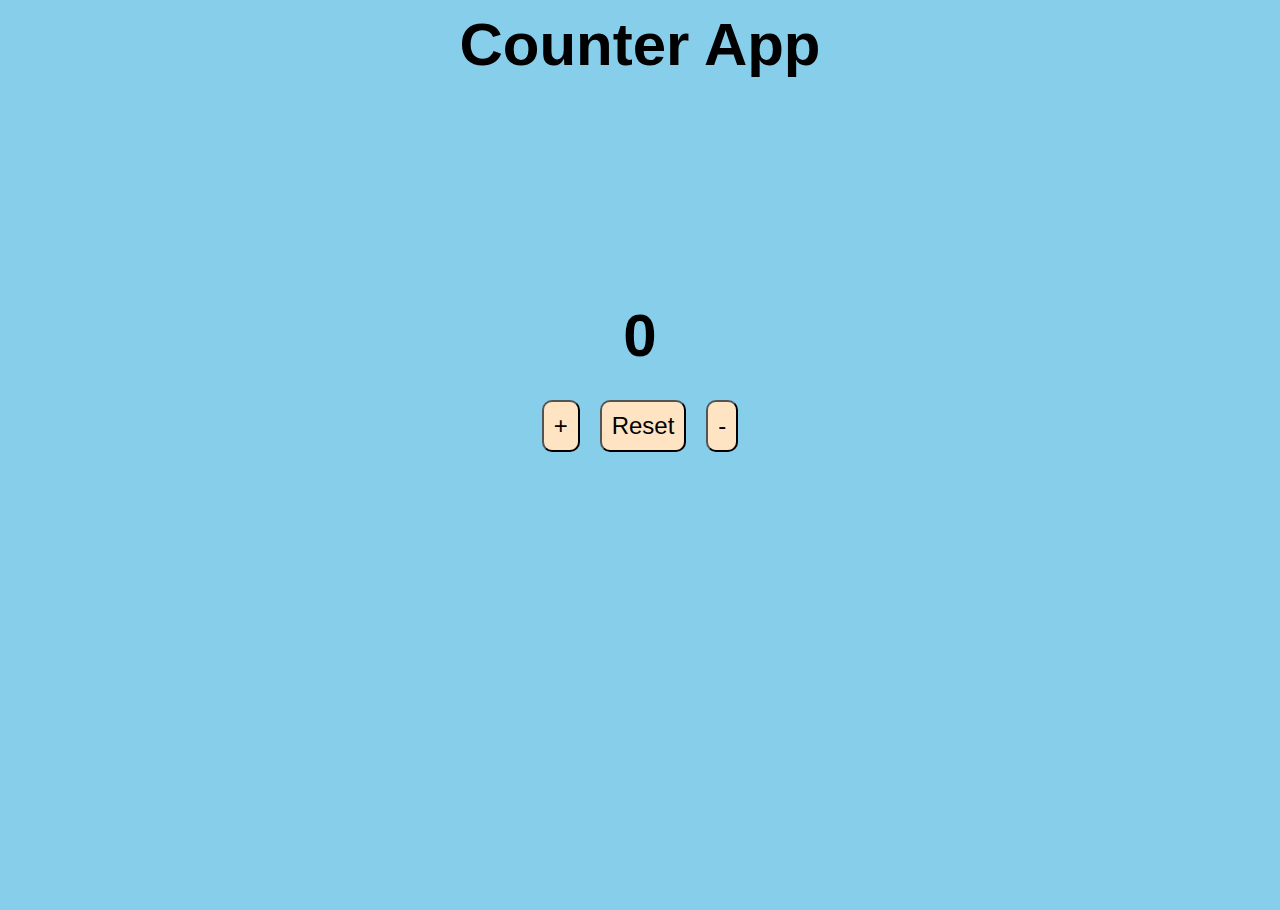
<file: Counter app/index.html>
<!DOCTYPE html>
<html lang="en">
<head>
    <meta charset="UTF-8">
    <meta name="viewport" content="width=device-width, initial-scale=1.0">
    <title>Counter app</title>
    <link rel="stylesheet" href="style.css">
</head>
<body>
    <h1>Counter App</h1>
    <div class="content">
        <h1 id="num">0</h1>
    <div class="operator">
    <button class="plus">+</button>
    <button class="reset">Reset</button>
    <button class="minus">-</button>
    </div>
    </div>

    <script src="script.js"></script>
</body>
</html>
</file>
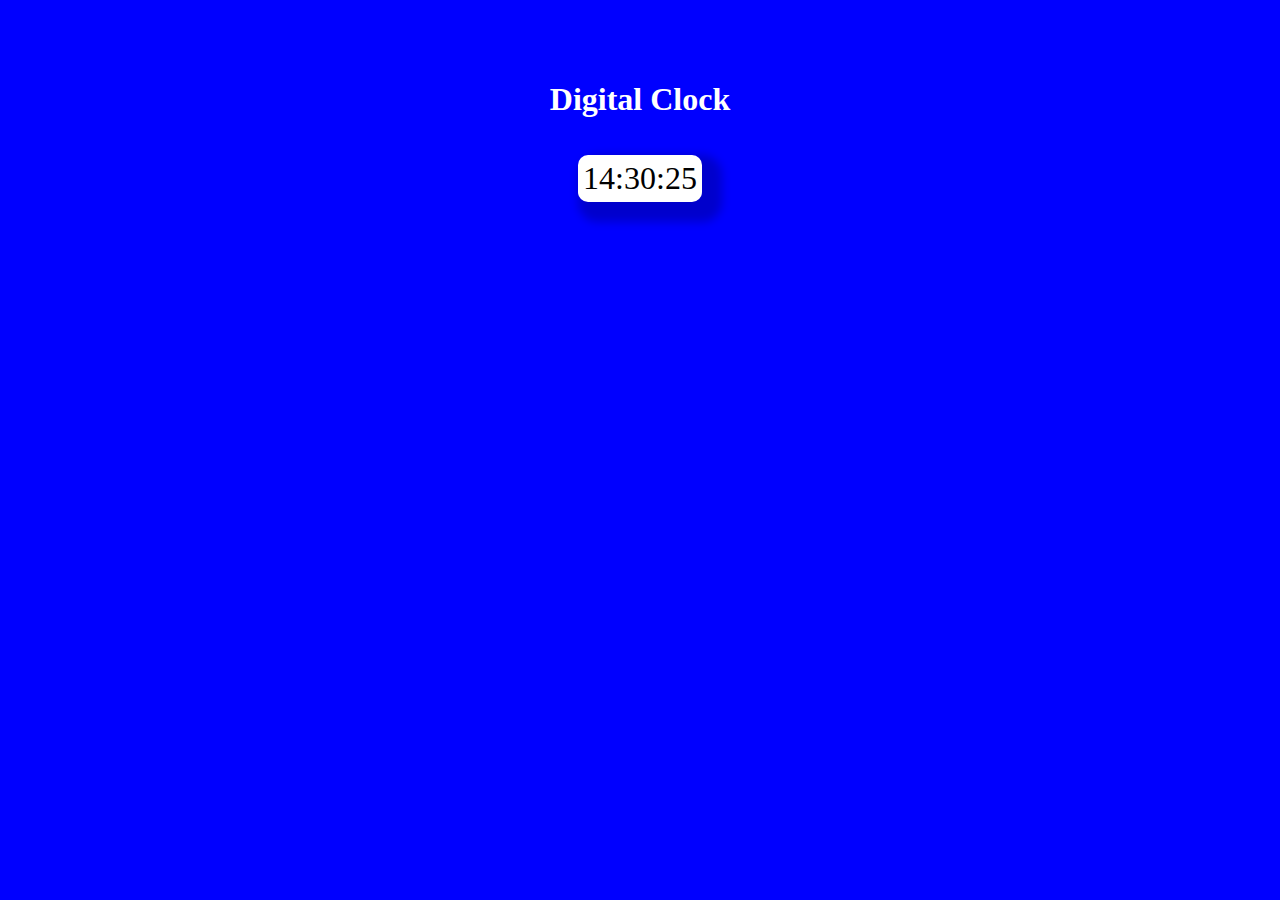
<file: Digital clock/index.html>
<!DOCTYPE html>
<html lang="en">
<head>
    <meta charset="UTF-8">
    <meta name="viewport" content="width=device-width, initial-scale=1.0">
    <title>Digital clock</title>
    <link rel="stylesheet" href="style.css">
</head>
<body>
    <h1>Digital Clock</h1>
    <div id="clock">00:00:00</div>

    <script src="script.js "></script>
</body>
</html>
</file>
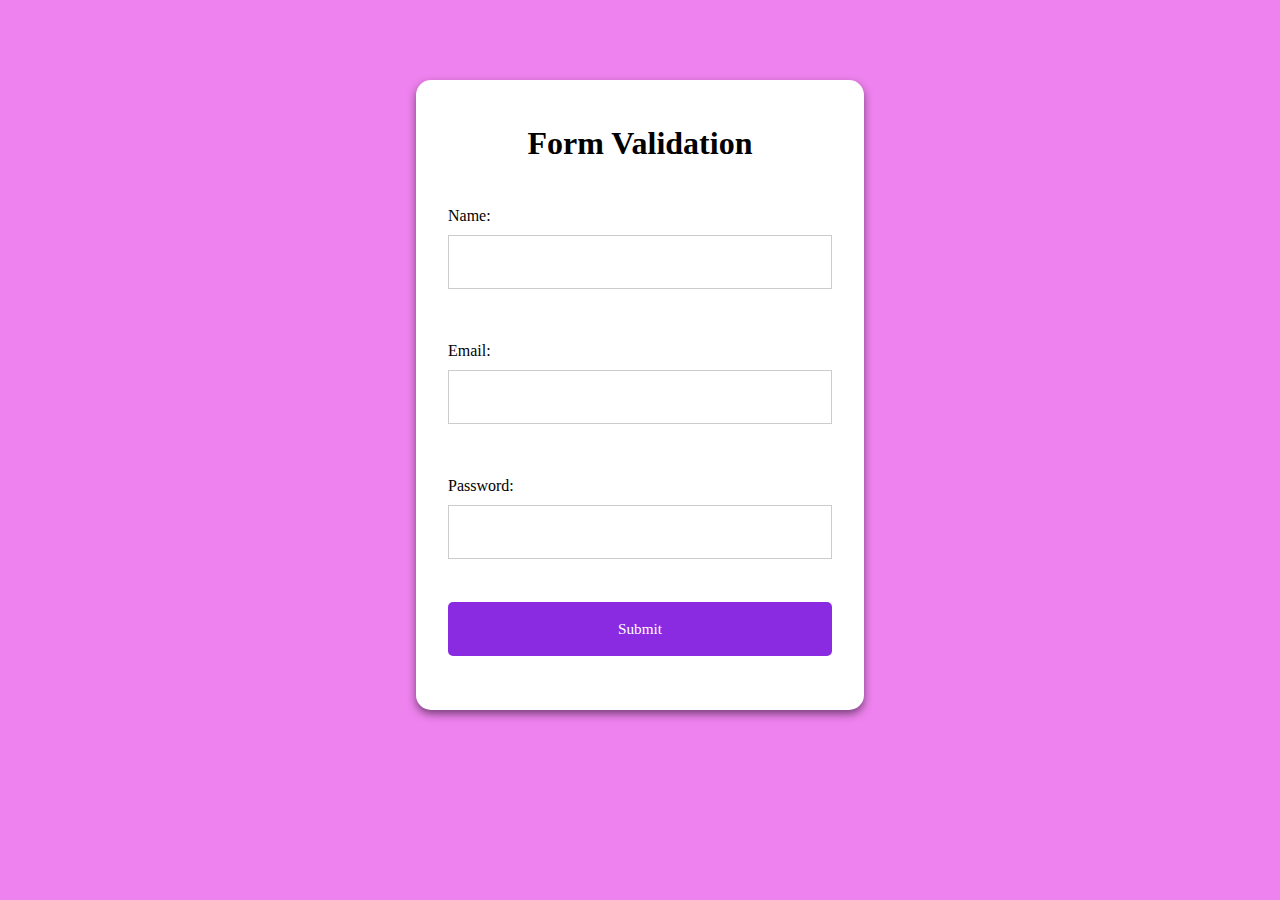
<file: Form validation/index.html>
<!DOCTYPE html>
<html lang="en">
<head>
    <meta charset="UTF-8">
    <meta name="viewport" content="width=device-width, initial-scale=1.0">
    <title>Document</title>
    <link rel="stylesheet" href="style.css">
</head>
<body>
    <div class="content">
    <h1>Form Validation</h1>
    <form id="form">
        <div class="form-control">
            <label for="name">Name:</label>
            <input type="text" id="name">
            <span class="error" id="nameError"></span>
        </div>

        <div class="form-control">
            <label>Email:</label>
            <input type="text" id="email">
            <span class="error" id="emailError"></span>
        </div>

        <div class="form-control">
            <label>Password:</label>
            <input type="password" id="password">
            <span class="error" id="passwordError"></span>
        </div>

        <button type="submit">Submit</button>
    </form>
    </div>
    <script src="script.js"></script>
</body>
</html>
</file>
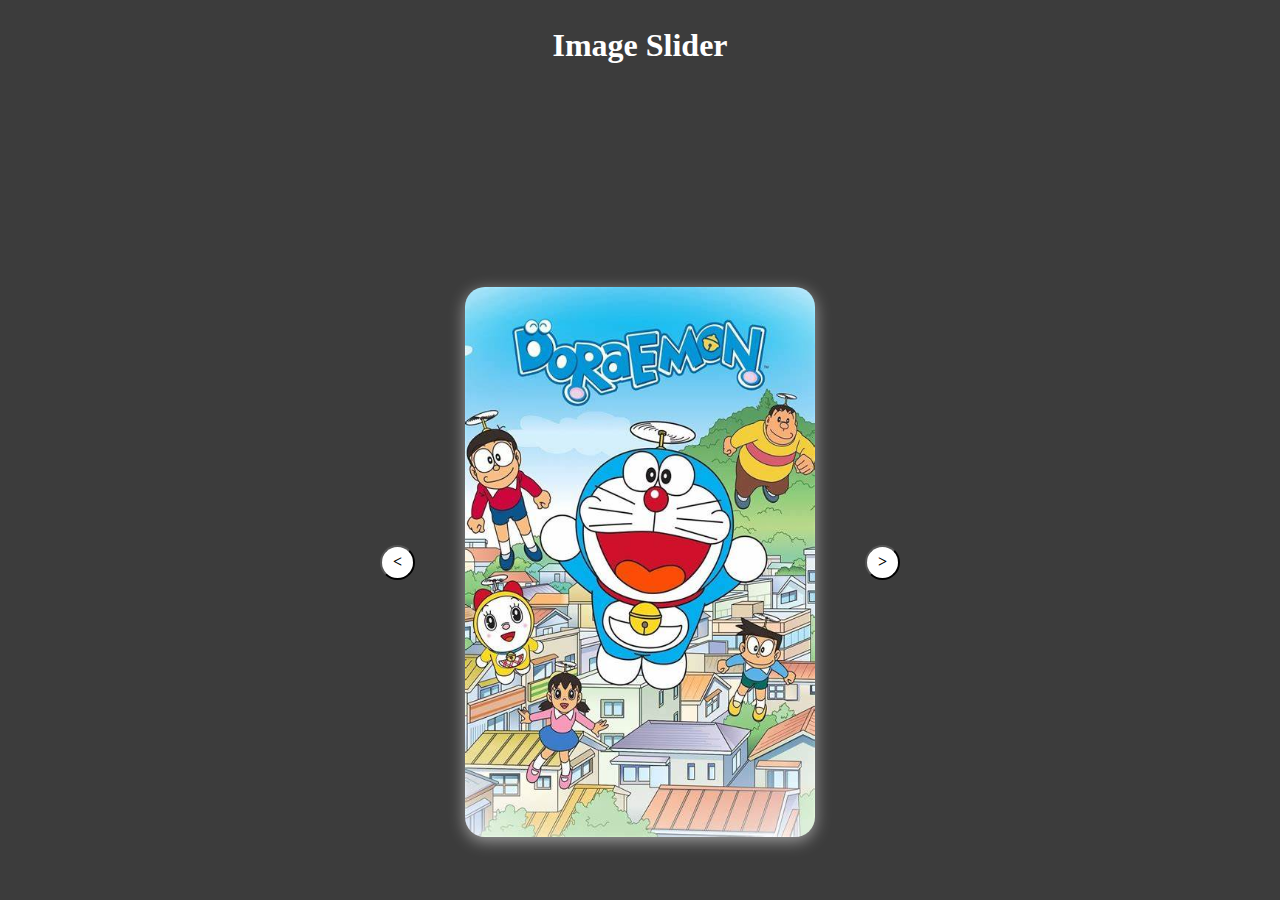
<file: Image slider/index.html>
<!DOCTYPE html>
<html lang="en">
<head>
    <meta charset="UTF-8">
    <meta name="viewport" content="width=device-width, initial-scale=1.0">
    <title>Image slider</title>
    <link rel="stylesheet" href="style.css">
</head>
<body>
    <div class="content">
    <h1>Image Slider</h1>
        <div class="container">
        <button id="prev"><</button>
        <img src="doremon.jpg" id="pic" alt="image">
        <button id="next">></button>
        </div>
    </div>

    <script src="script.js"></script>
</body>
</html>
</file>
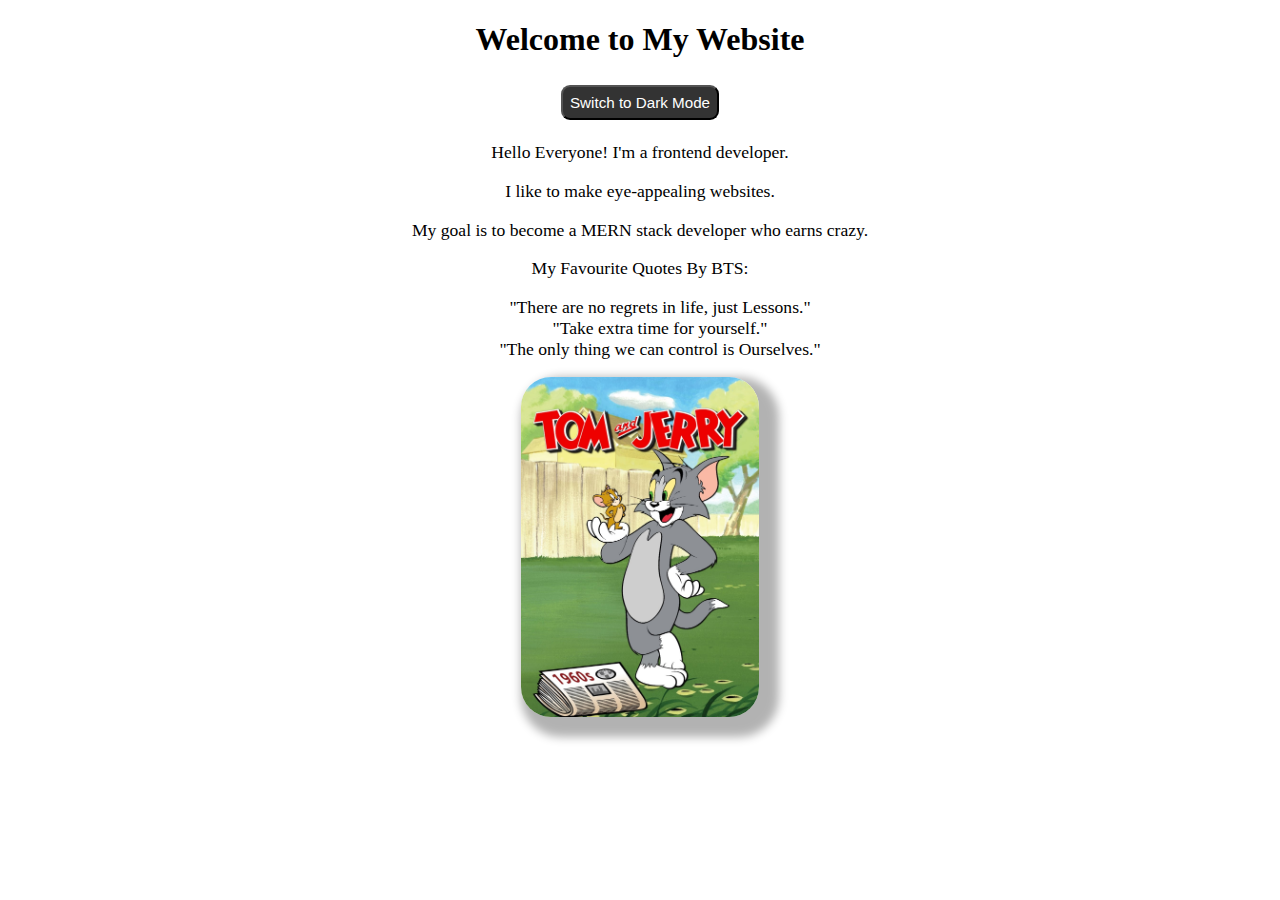
<file: Mode toggle/index.html>
<!DOCTYPE html>
<html lang="en">
<head>
    <meta charset="UTF-8">
    <meta name="viewport" content="width=device-width, initial-scale=1.0">
    <title>Mode Toggle</title>
    <link rel="stylesheet" href="style.css">
</head>
<body>
    <h1>Welcome to My Website</h1>
    <button>Switch to Dark Mode</button>

    <p>Hello Everyone! I'm a frontend developer.</p>
    <p>I like to make eye-appealing websites.</p>
    <p>My goal is to become a MERN stack developer who earns crazy.</p>

    <p>My Favourite Quotes By BTS:</p>
    <ul>
    <li>"There are no regrets in life, just Lessons."</li>
    <li>"Take extra time for yourself."</li>
    <li>"The only thing we can control is Ourselves."</li>
    </ul>
    <img src="tom & jerry.jpg">

    <script src="script.js"></script>
</body>
</html>
</file>
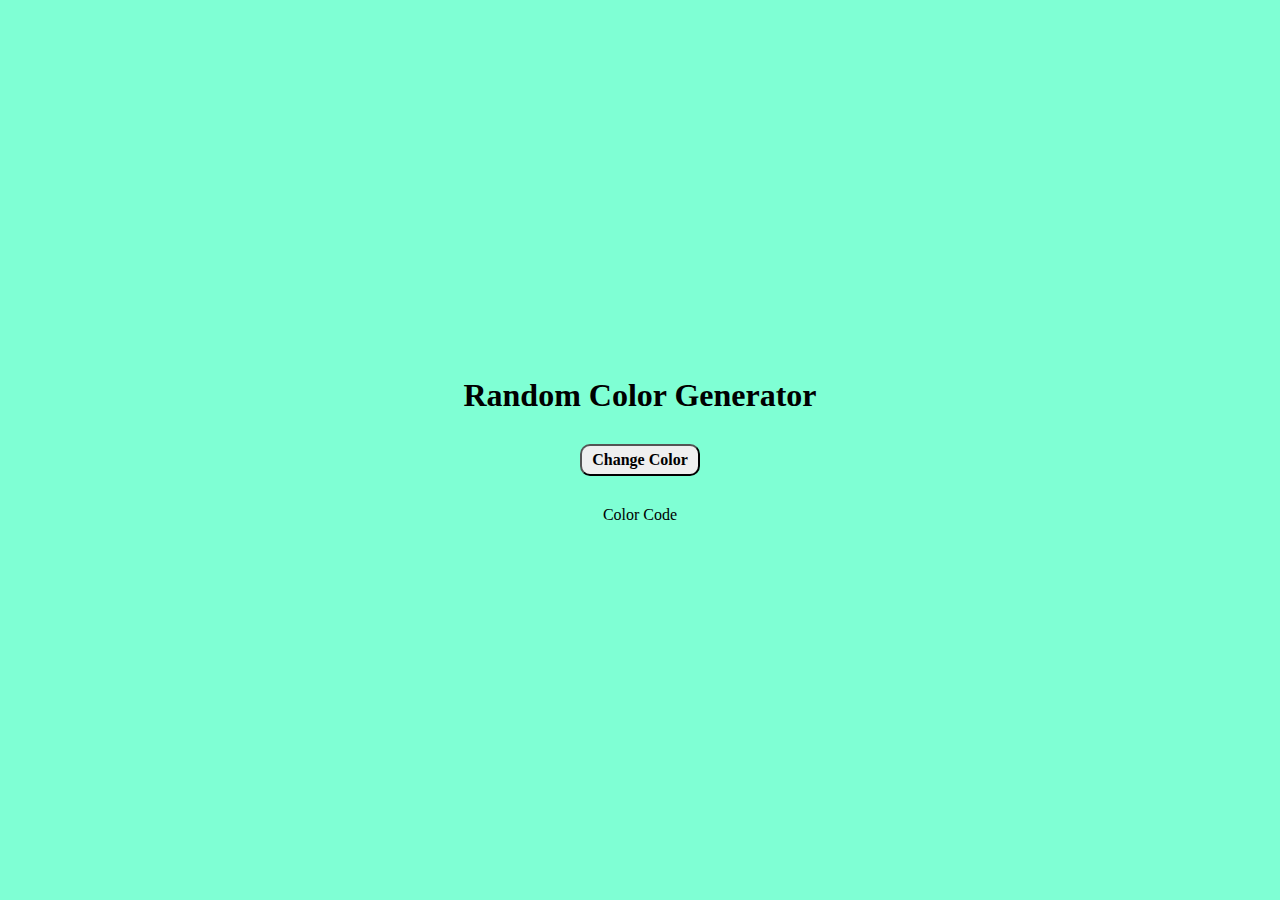
<file: Random color/index.html>
<!DOCTYPE html>
<html lang="en">
<head>
    <meta charset="UTF-8">
    <meta name="viewport" content="width=device-width, initial-scale=1.0">
    <title>Random Color</title>
    <link rel="stylesheet" href="style.css">
</head>
<body>
    <div class="container">
        <h1>Random Color Generator</h1>
        <button>Change Color</button>
        <span>Color Code</span>
    </div>

    <script src="script.js"></script>
</body>
</html>
</file>
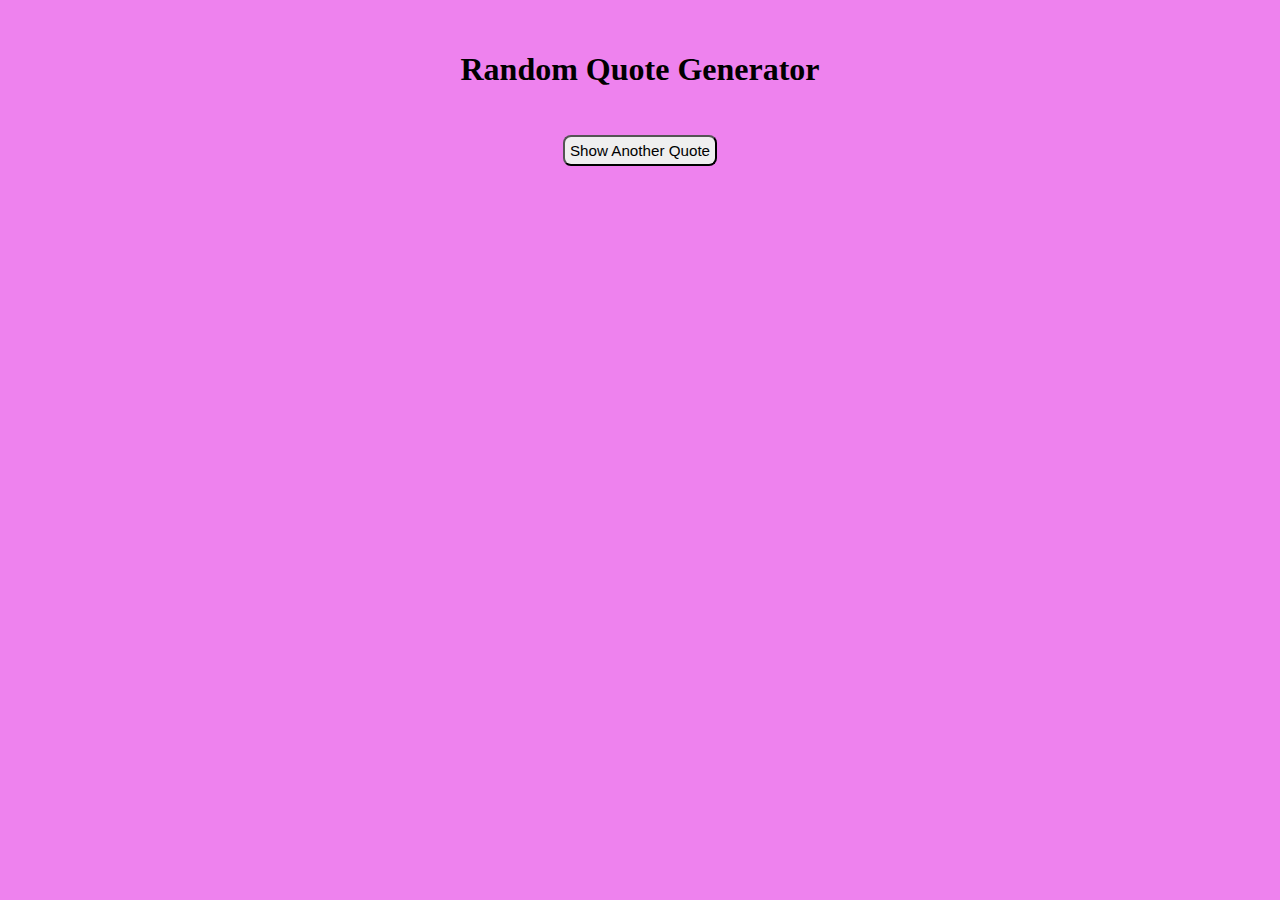
<file: Random quote generator/index.html>
<!DOCTYPE html>
<html lang="en">
<head>
    <meta charset="UTF-8">
    <meta name="viewport" content="width=device-width, initial-scale=1.0">
    <title>Random Quote Generator</title>
    <link rel="stylesheet" href="style.css">
</head>
<body>
    <div class="container">
    <h1>Random Quote Generator</h1>
    <button>Show Another Quote</button>
    <p></p>
    </div>
    <script src="script.js"></script>
</body>
</html>
</file>
<file: Counter app/style.css>
body {
    margin: 0;
    padding: 0;
    height: 100vh;
    background-color: skyblue;
}

.content{
    height: 65vh;
    display: flex;
    flex-direction: column;
    justify-content: center;
    align-items: center;
}

h1 {
    text-align: center;
    font-family: sans-serif;
    font-size: 60px;
    margin: 10px;
}

.operator {
    display: flex;
    justify-content: center;
    align-items: center;
    padding: 10px;
}

button {
    cursor: pointer;
    margin: 10px;
    padding: 10px;
    border-radius: 10px;
    font-size: 1.5rem;
    background-color: bisque;
}
</file>
<file: Digital clock/style.css>
body{
    margin: 0;
    padding: 0;
    box-sizing: border-box;
    display: flex;
    flex-direction: column;
    justify-content: center;
    align-items: center;
    padding-top: 60px;
    background-color: blue;
}

h1{
    color: white;
}

#clock{
    font-size: 2rem;
    margin: 15px;
    padding: 5px;
    border-radius: 10px;
    box-shadow: 10px 10px 10px 10px rgba(0, 0, 0, 0.2);
    background-color: white;
}
</file>
<file: Form validation/style.css>
* {
    margin: 0;
    padding: 0;
    box-sizing: border-box;
    font-family: Georgia, 'Times New Roman', Times, serif;
}

body{
    padding: 5rem;
    display: flex;
    justify-content: center;
    align-items: center;
    background-color: violet;
}

.content{
    height: 70vh;
    width: 35vw;
    border-radius: 15px;
    background-color: white;
    color: black;
    display: flex;
    flex-direction: column;
    justify-content: center;
    align-items: center;
    box-shadow: 0 4px 8px rgba(0, 0, 0, 0.5);
    padding: 20px 30px;
}

h1{
    padding: 25px 0 0 0;
}

#form {
    height: 65vh;
    display: flex;
    flex-direction: column;
    justify-content: center;
    align-items: center;
}

.form-control {
    height: 15vh;
}

#form label {
    margin: 10px 0;
    display: block;
}

input {
    border: 1px solid #ccc;
    padding: 10px;
    font-size: 16px;
    height: 6vh;
    width: 30vw;
    display: block;
}

input:focus {
    border-color: #6366f1;
    outline: none;
}

button {
    height: 6vh;
    width: 30vw;
    font-size: 0.95rem;
    background-color: blueviolet;
    color: white;
    border: none;
    border-radius: 5px;
}

button:hover {
    background-color: #1e40af;
    cursor: pointer;
}

.error {
    color: red;
    font-size: 14px;
}

/* For all smartphones */
@media (width <= 430px){
    body{
        margin: 0;
        padding: 1rem;
        height: 100vh;
    }

    .content{
        margin: 0;
        padding: 1rem auto;
        height: 60vh;
        width: 90vw;
    }

    #form {
        height: 50vh;
        margin: 0;
        padding: 5px;
    }

    h1{
        font-size: 1.5rem;
        margin: 0;
        padding: 5px;
    }

    input {
        height: 5vh;
        width: 80vw;
        margin: 0;
    }

    button {
        height: 7vh;
        width: 100%;
        padding: 0;
    }
}

/* For tablets */
@media (width >= 768px) and (width <= 1024px) {
    body{
        margin: 0;
        padding: 1rem;
        height: 100vh;
    }

    .content{
        margin: 0;
        padding: 1rem auto;
        height: 70vh;
        width: 60vw;
    }

    #form {
        height: 55vh;
        margin: 0;
        padding: 5px;
    }

    h1{
        font-size: 1.5rem;
        margin: 0;
        padding: 5px;
    }

    input {
    height: 5vh;
    width: 50vw;
    margin: 0;
    }

    button {
    height: 7vh;
    width: 100%;
    }
}
</file>
<file: Image slider/style.css>
* {
    margin: 0;
    padding: 0;
    box-sizing: border-box;
    font-family: Georgia, 'Times New Roman', Times, serif;
    background-color: #3c3c3c;
    text-align: center
}

.content {
    height: 90vh;
    width: 100vw;
    color: white;
    margin-top: 3vh;
    display: flex;
    flex-direction: column;
    justify-content: space-between;
    align-items: center;
}

.container {
    margin-top: 4vh;
    display: flex;
    justify-content: center;
    align-items: center;
}

img {
    margin: 0 50px 0 50px;
    border-radius: 20px;
    width: 350px;
    height: 550px;
    object-fit: fill;
    box-shadow: 0 4px 16px rgba(255, 255, 255, 0.5);
}

button {
    height: 35px;
    width: 35px;
    border-radius: 50%;
    background-color: white;
    font-size: 1rem;
    font-weight: bold;
    cursor: pointer;
    position: relative;
}

@media (width <= 430px) {
    .content{
        height: auto;
        width: 100vw;
        margin: 0;
        display: flex;
        flex-direction: column;
        justify-content: center;
        align-items: center;
    }

    h1{
        padding-top: 1rem;
    }

    .container{
        margin-top: 0;
        height: 70vh;
        width: 100%;
    }

    .container img{
        margin-bottom: 10px;
        height: 60vh;
        width: auto;
    }
    .container #next{
        height: 45px;
        width: 45px;
        position: absolute;
        right: 30%;
        bottom: 20px;
        font-size: 1.5rem;
    }

    .container #prev{
        height: 45px;
        width: 45px;
        position: absolute;
        right: 60%;
        bottom: 20px;
        font-size: 1.5rem;
    }
}
</file>
<file: Mode toggle/style.css>
body{
    margin: 15px;
    padding: 0;
    box-sizing: border-box;
    font-family: Georgia, 'Times New Roman', Times, serif;
    transition: all 0.5s ease;
    text-align: center;
}

.dark-mode{
    color: #fff;
    background-color: #1a2b3c;
}

.light-mode{
    color: #000;
    background-color: #fff;
}

button{
    font-size: 0.95rem;
    padding: 7px;
    margin: 5px;
    background-color: #333333;
    color: #fff;
    border-radius: 9px;
    cursor: pointer;
}

.dark-btn{
    color: #000;
    background-color: #fff0f0;
}

p, ul, li {
    font-size: 1.1rem;
}

li{
    list-style: lower-roman;
    display: block;
}

img{
    height: 340px;
    border-radius: 30px;
    box-shadow: 10px 10px 10px 10px rgba(0, 0, 0, 0.3);
}
</file>
<file: Random color/style.css>
*{
    margin: 0;
    padding: 0;
    box-sizing: border-box;
    font-family: Georgia, 'Times New Roman', Times, serif;
    text-align: center;
}

body {
    background-color: aquamarine;
}

.container{
    height: 100vh;
    display: flex;
    flex-direction: column;
    justify-content: center;
    align-items: center;
    gap: 30px;
}

button {
    padding: 5px 10px;
    font-size: 16px;
    cursor: pointer;
    border-radius: 10px;
    font-weight: 700;
}

button:active{
    transform: scale(1.1);
}
</file>
<file: Random quote generator/style.css>
body {
    margin: 20px;
    padding: 10px;
    text-align: center;
    background-color: violet;
    font-family: Georgia, 'Times New Roman', Times, serif;
    transition: all 0.5s ease;
}

.container {
    display: flex;
    flex-direction: column;
    justify-content: center;
    align-items: center;
    gap: 20px;
}


p{
    margin: 10px;
    padding: 15px;
    font-style: italic;
    font-size: 1.5rem;
    font-weight: 500;
}

button{
    padding: 5px;
    margin: 5px;
    font-size: 0.95rem;
    border-radius: 8px;
    cursor: pointer;
}

button:active{
   transform: scale(1.1); 
}
</file>
